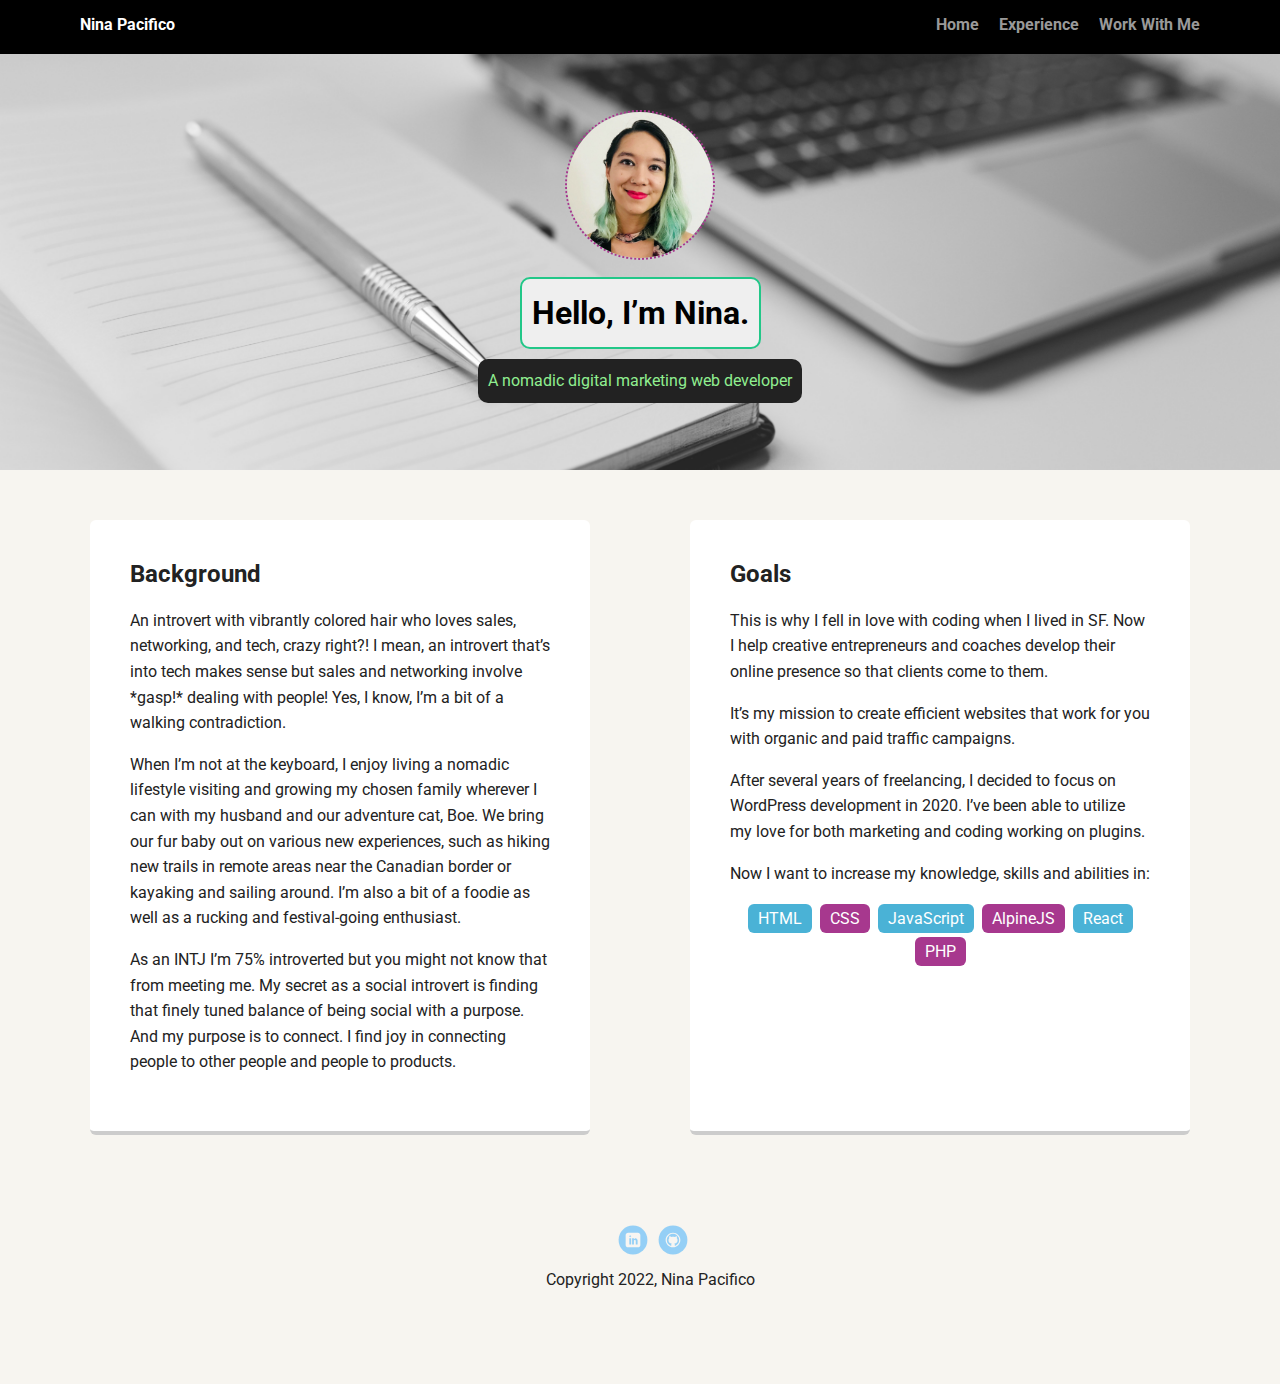
<file: index.html>
<!doctype html>
<html lang="en">
<head>
  <meta charset="utf-8">
  <title>Nina Pacifico's Profile</title>
  <meta name="viewport" content="width=device-width, initial-scale=1.0">
  <link rel="stylesheet" href="styles.css">
  <link href="https://fonts.googleapis.com/css?family=Muli%7CRoboto:400,300,500,700,900" rel="stylesheet"></head>
  <body>

    <nav class="main-nav">
        <ul class="nav">
          <li class="name">Nina Pacifico</li>
          <li><a href="index.html">Home</a></li>
          <li><a href="experience.html">Experience</a></li>
          <li><a href="work-with-me.html">Work With Me</a></li>
        </ul>
    </nav>

    <header>
      <img src="images/nina-headshot-square.jpg" alt="Headshot of Nina Pacifico" class="profile-image">
      <h1 class="tag name">Hello, I’m Nina.</h1>
      <p class="tag location">A nomadic digital marketing web developer</p>
    </header>

    <main class="flex">
      <section class="card">
        <h2>Background</h2>
        <p>An introvert with vibrantly colored hair who loves sales, networking, and tech, crazy right?! I mean, an introvert that’s into tech makes sense but sales and networking involve *gasp!* dealing with people! Yes, I know, I’m a bit of a walking contradiction.</p>
        <p>When I’m not at the keyboard, I enjoy living a nomadic lifestyle visiting and growing my chosen family wherever I can with my husband and our adventure cat, Boe. We bring our fur baby out on various new experiences, such as hiking new trails in remote areas near the Canadian border or kayaking and sailing around. I’m also a bit of a foodie as well as a rucking and festival-going enthusiast.</p>
        <p>As an INTJ I’m 75% introverted but you might not know that from meeting me. My secret as a social introvert is finding that finely tuned balance of being social with a purpose. And my purpose is to connect. I find joy in connecting people to other people and people to products.</p>
      </section>

      <section class="card">
        <h2>Goals</h2>
        <p>This is why I fell in love with coding when I lived in SF. Now I help creative entrepreneurs and coaches develop their online presence so that clients come to them.</p>
        <p>It’s my mission to create efficient websites that work for you with organic and paid traffic campaigns.</p>
        <p>After several years of freelancing, I decided to focus on WordPress development in 2020. I’ve been able to utilize my love for both marketing and coding working on plugins.</p>
        <p>Now I want to increase my knowledge, skills and abilities in:</p>
        <ul class="skills">
          <li>HTML</li>
          <li>CSS</li>
          <li>JavaScript</li>
          <li>AlpineJS</li>
          <li>React</li>
          <li>PHP</li>
        </ul>
      </section>

    </main>
    <footer>
      <ul>
        <li><a href="https://www.linkedin.com/in/ninapacifico/" class="social linkedin">LinkedIn</a></li>
        <li><a href="https://github.com/paninapress" class="social github">Github</a></li>
      </ul>
      <p class="copyright">Copyright 2022, Nina Pacifico</p>
    </footer>
  </body>
  </html>
</file>
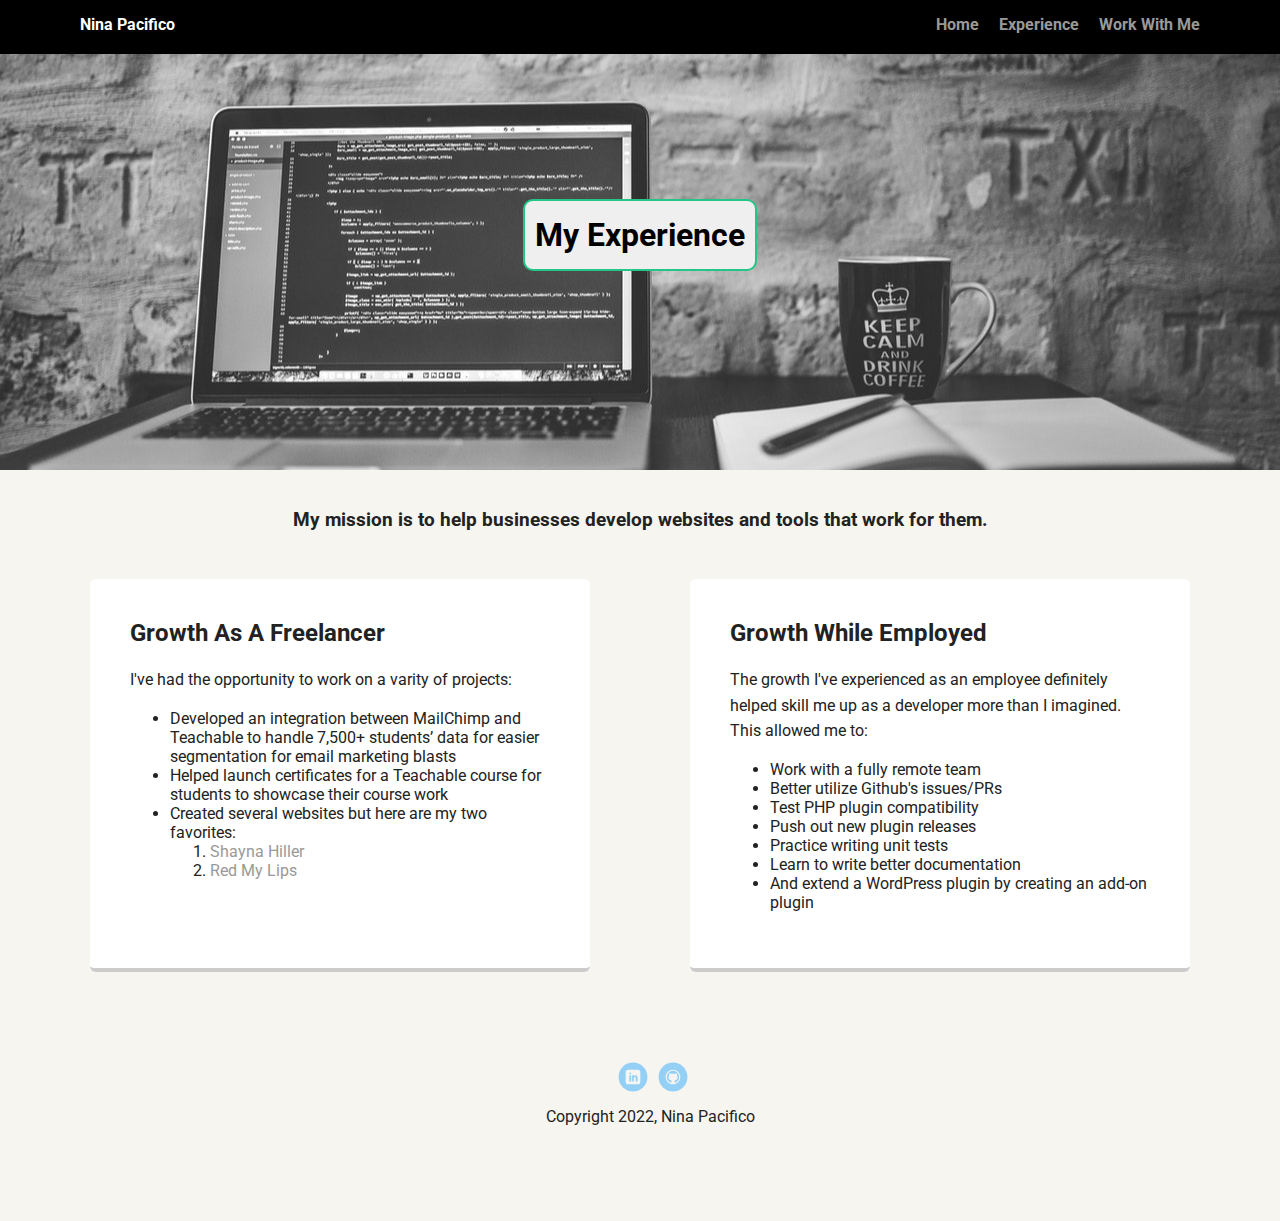
<file: experience.html>
<!doctype html>
<html lang="en">
<head>
  <meta charset="utf-8">
  <title>Nina Pacifico's Profile</title>
  <meta name="viewport" content="width=device-width, initial-scale=1.0">
  <link rel="stylesheet" href="styles.css">
  <link href="https://fonts.googleapis.com/css?family=Muli%7CRoboto:400,300,500,700,900" rel="stylesheet"></head>
  <body>

    <nav class="main-nav">
        <ul class="nav">
          <li class="name">Nina Pacifico</li>
          <li><a href="index.html">Home</a></li>
          <li><a href="experience.html">Experience</a></li>
          <li><a href="work-with-me.html">Work With Me</a></li>
        </ul>
    </nav>

    <header id="experience-header">
        <h1 class="tag">My Experience</h1>
    </header>
    <main>
      <h3 class="">My mission is to help businesses develop websites and tools that work for them.</h3>
      <section class="flex">
        <div class="card">
          <h2>Growth As A Freelancer</h2>
          <p>I've had the opportunity to work on a varity of projects:</p>
          <ul>
            <li>Developed an integration between MailChimp and Teachable to handle 7,500+ students’ data for easier segmentation for email marketing blasts</li>
            <li>Helped launch certificates for a Teachable course for students to showcase their course work</li>
            <li>Created several websites but here are my two favorites:
              <ol>
                <li><a href="#">Shayna Hiller</a></li>
                <li><a href="#">Red My Lips</a></li>
              </ol>
            </li>
          </ul>
        </div>

        <div class="card">
          <h2>Growth While Employed</h2>
          <p>The growth I've experienced as an employee definitely helped skill me up as a developer more than I imagined. This allowed me to:</p>
          <ul>
            <li>Work with a fully remote team</li>
            <li>Better utilize Github's issues/PRs</li>
            <li>Test PHP plugin compatibility</li>
            <li>Push out new plugin releases</li>
            <li>Practice writing unit tests</li>
            <li>Learn to write better documentation</li>
            <li>And extend a WordPress plugin by creating an add-on plugin</li>
          </ul>
        </div>
      </section>

    </main>
    <footer>
      <ul>
        <li><a href="https://www.linkedin.com/in/ninapacifico/" class="social linkedin">LinkedIn</a></li>
        <li><a href="https://github.com/paninapress" class="social github">Github</a></li>
      </ul>
      <p class="copyright">Copyright 2022, Nina Pacifico</p>
    </footer>
  </body>
  </html>
</file>
<file: styles.css>
/* Global Layout Set-up */
* { 
  box-sizing: border-box;
}
  
body {
  margin: 0;
  padding: 0;
  text-align: center;
  font-family: 'Roboto', sans-serif;
  color: #222;
  background: #f7f5f0;
}
/* Link Styles */

a {
  text-decoration: none;
  color: #999;
}
a:hover {
  color: #6633ff;
}

/* Section Styles */

.main-nav {
  width: 100%;
  background: black;
  min-height: 30px;
  padding: 10px;
  position: fixed;
  text-align: center;
}
.nav {
  display: flex;
  justify-content: space-around;
  font-weight: 700;
  list-style-type: none;
  margin: 0 auto;
  padding: 0;
}

.nav .name {
    display: block;
    margin-right: auto;
    color: white;
}
.nav li {
  padding: 5px 10px 10px 10px;
}
.nav a {
  transition: all .5s;
}
.nav a:hover {
  color: white
}

header {
  text-align: center;
  background: url('images/pexels-negative-space-34578.jpg') no-repeat top;
  background-size: cover;
  overflow: hidden;
  padding-top: 60px;
}
header {
  line-height: 1.5;
}
header .profile-image {
  margin-top: 50px;
  width: 150px;
  height: 150px;
  border-radius: 50%;
  border: 2px dotted #a7388e;
  transition: all .5s;
}
header .profile-image:hover {
  transform: scale(1.2) rotate(5deg);
}
header h1 {
  border: 2px solid #22c788;
}

.tag {
  background-color: #efefef;
  color: black;
  padding: 10px;
  border-radius: 10px;
  display: table;
  margin: 10px auto;
} 
.location {
  background-color: #222;
  color: lightgreen;
}
.card {
  margin: 30px;
  padding: 20px 40px 40px;
  max-width: 500px;
  text-align: left;
  background: #fff;
  border-bottom: 4px solid #ccc;
  border-radius: 6px;
  transition: all .5s;
}
.card:hover {
  border-color: #22c788;
}

ul.skills {
  padding: 0;
  text-align: center;
}

.skills li {
  border-radius: 6px;
  display: inline-block;
  background: #a7388e;
  color: white;
  padding: 5px 10px;
  margin: 2px;
}

.skills li:nth-child(odd) {
  background: #4AB2D6;
}

footer {
  width: 100%;
  min-height: 30px;
  padding: 20px 0 40px 20px;
}

footer .copyright {
  top: -8px;
  font-size: .75em;
}

footer ul {
  list-style-type: none;
  margin: 0;
  padding: 0;
}

footer ul li {
  display: inline-block;
}

a.social {
  display: inline-block;
  text-indent: -9999px;
  margin-left: 5px;
  width: 30px;
  height: 30px;
  background-size: 30px 30px;
  opacity: .4;
  transition: all .5s;
}
a.twitter {
  background-image: url(images/twitter.svg);
}
a.linkedin {
  background-image: url(images/linkedin.svg);
}
a.github {
  background-image: url(images/github.svg);
}
a.social:hover {
  opacity: 1;
}
.clearfix {
  clear: both;
}

/* Experience page */
#experience-header {
  background: url('images/pexels-negative-space-169573.jpg') no-repeat center ;
  background-size: cover;
  display: flex;
  align-items: center;
  padding: 100px 30px;
}
/* Work With Me page */
#work-with-me-header {
  background: url('images/pexels-pixabay-262488.jpg') no-repeat center ;
  background-size: cover;
  display: flex;
  align-items: center;
  padding: 100px 30px;
}
#work-with-me-main .icon-boxes i{
  font-size: 80px;
}
.icon-boxes p {
  font-size: 20px;
}
.work-steps {
  display: flex;
  text-align: left;
  max-width: 700px;
  margin: 0 auto;
  border-bottom: 1px dotted #22c788;
}
.work-steps h3 {
  min-width: 250px;
}

/* Styles for larger screens */
@media screen and (min-width: 720px) {
  
  .flex {
      display: -ms-flexbox;      /* TWEENER - IE 10 */
      display: flex; 
      max-width: 1200px;
      -ms-flex-pack: distribute;
      justify-content: space-around;
      margin: 0 auto;
  }

  header {
    min-height: 470px;
  }

  .nav {
    max-width: 1200px;
    padding: 0 30px;
  }


  main {
    padding-top: 20px;
  }

  main p {
    line-height: 1.6em;
  }

  footer {
    font-size: 1.3em;
    max-width: 1200px;
    margin: 40px auto;
  }

}
</file>
